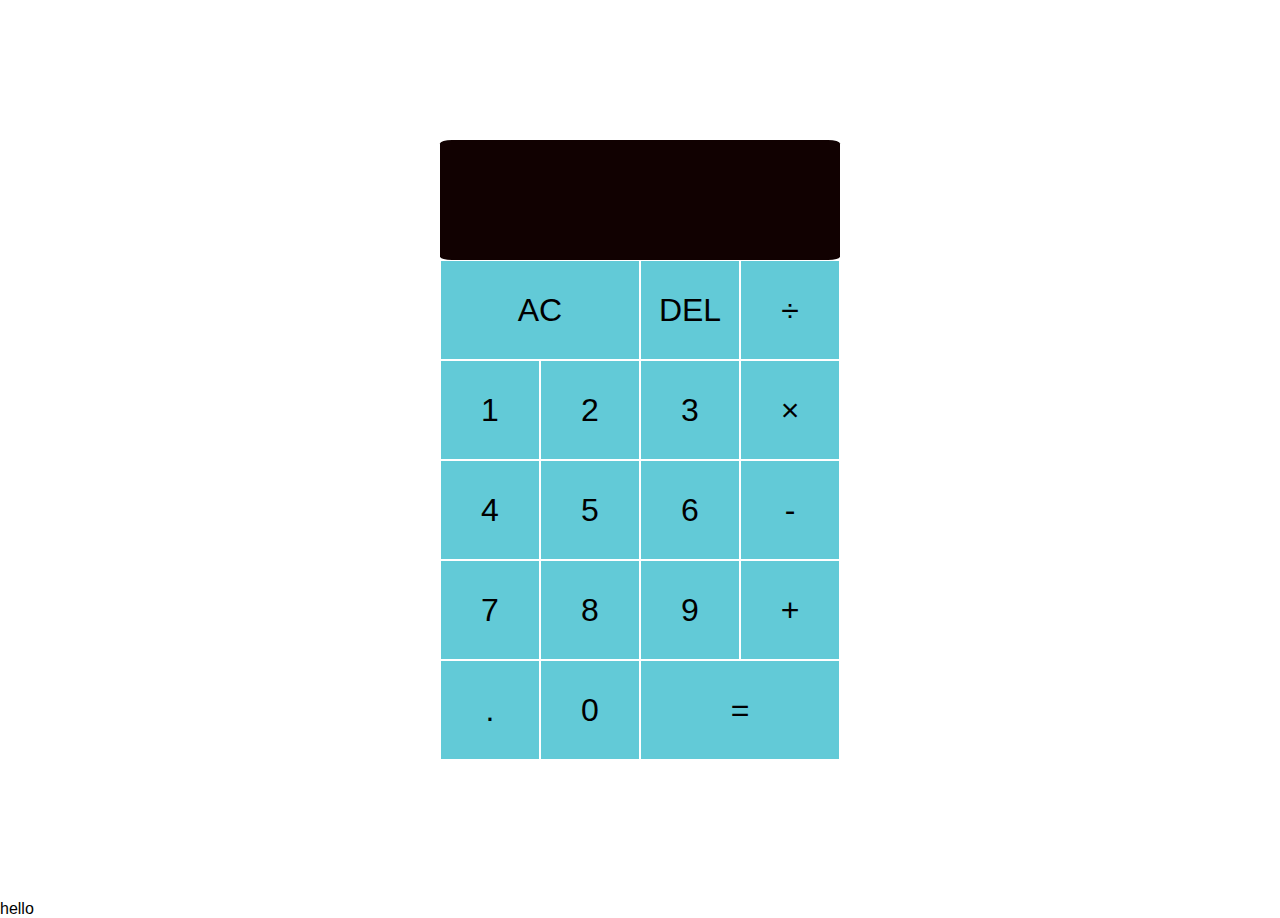
<file: index.html>
<!DOCTYPE html>
<html lang="en">
  <head>
    <meta charset="UTF-8" />
    <meta http-equiv="X-UA-Compatible" content="IE=edge" />
    <meta name="viewport" content="width=device-width, initial-scale=1.0" />
    <title>Calculator</title>
    <link href="styles.css" rel="calculator stylesheet" />
  </head>
  <body>
    <div class="calculator-grid">
      <div class="output">
        <div>
          <div data-previous-output class="previous-output"></div>
          <span data-currentOperation class="current-operation"></span>
        </div>
        <div data-current-output class="current-output"></div>
      </div>

      <button data-all-clear class="span-two">AC</button>
      <button data-delete>DEL</button>
      <button data-operation>÷</button>
      <button data-number>1</button>
      <button data-number>2</button>
      <button data-number>3</button>
      <button data-operation>×</button>
      <button data-number>4</button>
      <button data-number>5</button>
      <button data-number>6</button>
      <button data-operation>-</button>
      <button data-number>7</button>
      <button data-number>8</button>
      <button data-number>9</button>
      <button data-operation>+</button>
      <button data-number>.</button>
      <button data-number>0</button>
      <button data-operation data-equals class="span-two">=</button>
    </div>

    <div>hello</div>

    <script src="index.js"></script>
  </body>
</html>
</file>
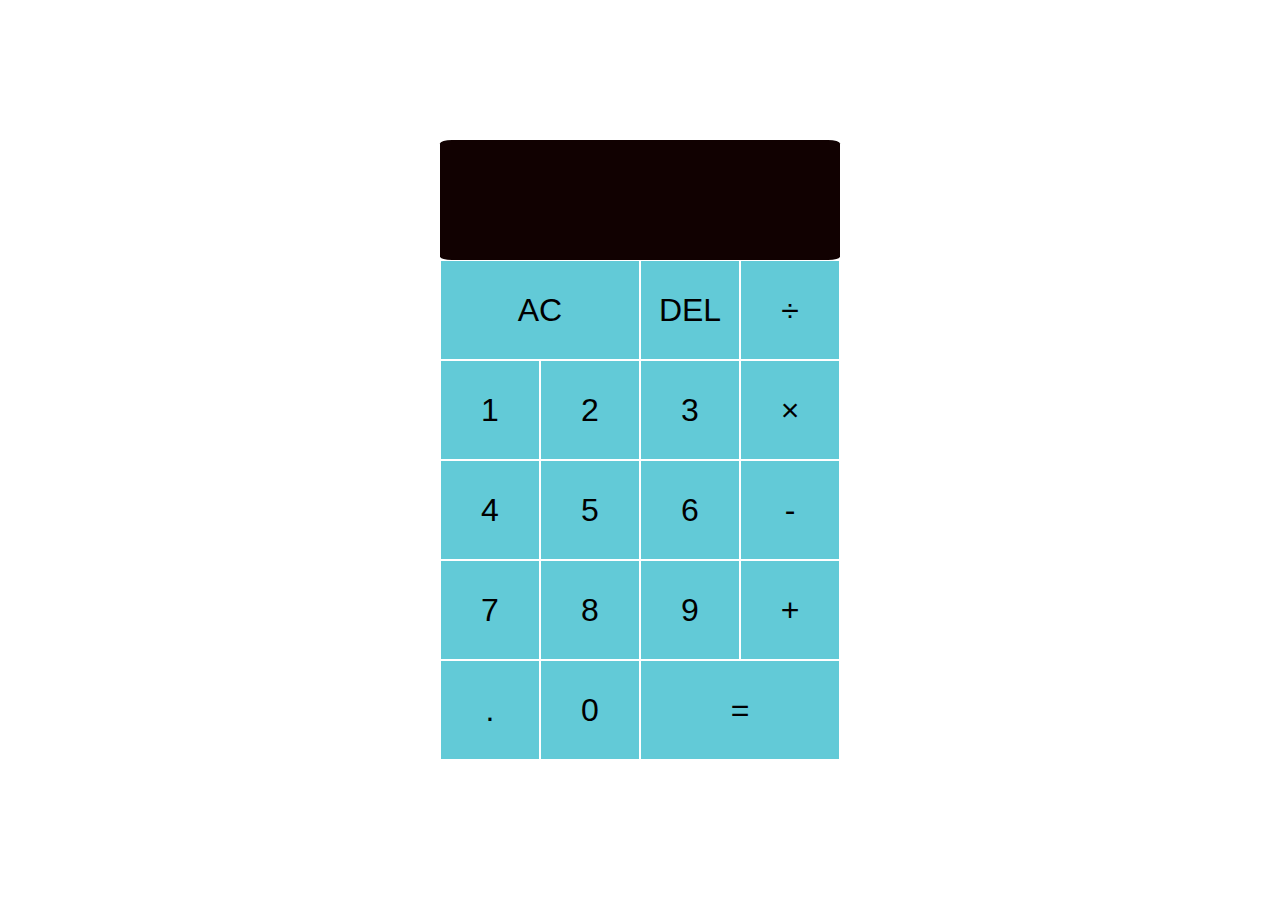
<file: calculator.html>
<!DOCTYPE html>
<html lang="en">
  <head>
    <meta charset="UTF-8" />
    <meta http-equiv="X-UA-Compatible" content="IE=edge" />
    <meta name="viewport" content="width=device-width, initial-scale=1.0" />
    <title>Calculator</title>
    <link href="calculator.css" rel="calculator stylesheet" />
  </head>
  <body>
    <div class="calculator-grid">
      <div class="output">
        <div>
          <div data-previous-output class="previous-output"></div>
          <span data-currentOperation class="current-operation"></span>
        </div>
        <div data-current-output class="current-output"></div>
      </div>

      <button data-all-clear class="span-two">AC</button>
      <button data-delete>DEL</button>
      <button data-operation>÷</button>
      <button data-number>1</button>
      <button data-number>2</button>
      <button data-number>3</button>
      <button data-operation>×</button>
      <button data-number>4</button>
      <button data-number>5</button>
      <button data-number>6</button>
      <button data-operation>-</button>
      <button data-number>7</button>
      <button data-number>8</button>
      <button data-number>9</button>
      <button data-operation>+</button>
      <button data-number>.</button>
      <button data-number>0</button>
      <button data-operation data-equals class="span-two">=</button>
    </div>

    <script src="calculator.js"></script>
  </body>
</html>
</file>
<file: styles.css>
*, *::before, *::after {
    box-sizing: border-box;
    font-family:-apple-system, BlinkMacSystemFont, 'Segoe UI', Roboto, Oxygen, Ubuntu, Cantarell, 'Open Sans', 'Helvetica Neue', sans-serif;
    font-weight: normal;
}

.textwhite {
    color: blanchedalmond;
}

body {
    padding: 0;
    margin: 0;
    font-family: -apple-system, BlinkMacSystemFont, 'Segoe UI', Roboto, Oxygen, Ubuntu, Cantarell, 'Open Sans', 'Helvetica Neue', sans-serif;
}

.calculator-grid {
    display: grid;
    justify-content: center;
    align-content: center;
    min-height: 100vh;
    grid-template-columns: repeat(4, 100px);
    grid-template-rows: minmax(120px, auto) repeat(5, 100px);
}

.calculator-grid > button {
    cursor: pointer;
    font-size: 2rem;
    border: 1px solid rgb(255, 255, 255);
    outline: none;
    background-color: rgba(45, 184, 202, 0.75);
}

.calculator-grid > button:hover {
    background-color: rgba(11, 26, 230, 0.2);
}

button:active {
    background-color: rgba(11, 26, 230, 0.2);
    transform: translateY(1px);
}

.span-two {
    grid-column: span 2;
}

.output {
    grid-column: 1 / -1;
    background-color: rgb(17, 1, 1);
    display: flex;
    align-items: flex-end;
    justify-content: space-between;
    flex-direction: column;
    padding: 10px;
    word-wrap: break-word;
    word-break: break-all;
    border-radius: 3%;
}

.output > div {
    display: flex;
    justify-content: space-between;
}

.output .previous-output {
    color: rgba(255, 255, 255, .75);
    font-size: 1.4rem;
}

.output .current-operation {
    color: rgba(255, 255, 255, .75);
    font-size: 1.4rem;
}

.output .current-output {
    color: rgba(255, 255, 255);
    font-size: 2.5rem;
}
</file>
<file: calculator.css>
*, *::before, *::after {
    box-sizing: border-box;
    font-family:-apple-system, BlinkMacSystemFont, 'Segoe UI', Roboto, Oxygen, Ubuntu, Cantarell, 'Open Sans', 'Helvetica Neue', sans-serif;
    font-weight: normal;
}

.textwhite {
    color: blanchedalmond;
}

body {
    padding: 0;
    margin: 0;
    font-family: -apple-system, BlinkMacSystemFont, 'Segoe UI', Roboto, Oxygen, Ubuntu, Cantarell, 'Open Sans', 'Helvetica Neue', sans-serif;
}

.calculator-grid {
    display: grid;
    justify-content: center;
    align-content: center;
    min-height: 100vh;
    grid-template-columns: repeat(4, 100px);
    grid-template-rows: minmax(120px, auto) repeat(5, 100px);
}

.calculator-grid > button {
    cursor: pointer;
    font-size: 2rem;
    border: 1px solid rgb(255, 255, 255);
    outline: none;
    background-color: rgba(45, 184, 202, 0.75);
}

.calculator-grid > button:hover {
    background-color: rgba(11, 26, 230, 0.2);
}

button:active {
    background-color: rgba(11, 26, 230, 0.2);
    transform: translateY(1px);
}

.span-two {
    grid-column: span 2;
}

.output {
    grid-column: 1 / -1;
    background-color: rgb(17, 1, 1);
    display: flex;
    align-items: flex-end;
    justify-content: space-between;
    flex-direction: column;
    padding: 10px;
    word-wrap: break-word;
    word-break: break-all;
    border-radius: 3%;
}

.output > div {
    display: flex;
    justify-content: space-between;
}

.output .previous-output {
    color: rgba(255, 255, 255, .75);
    font-size: 1.4rem;
}

.output .current-operation {
    color: rgba(255, 255, 255, .75);
    font-size: 1.4rem;
}

.output .current-output {
    color: rgba(255, 255, 255);
    font-size: 2.5rem;
}
</file>
